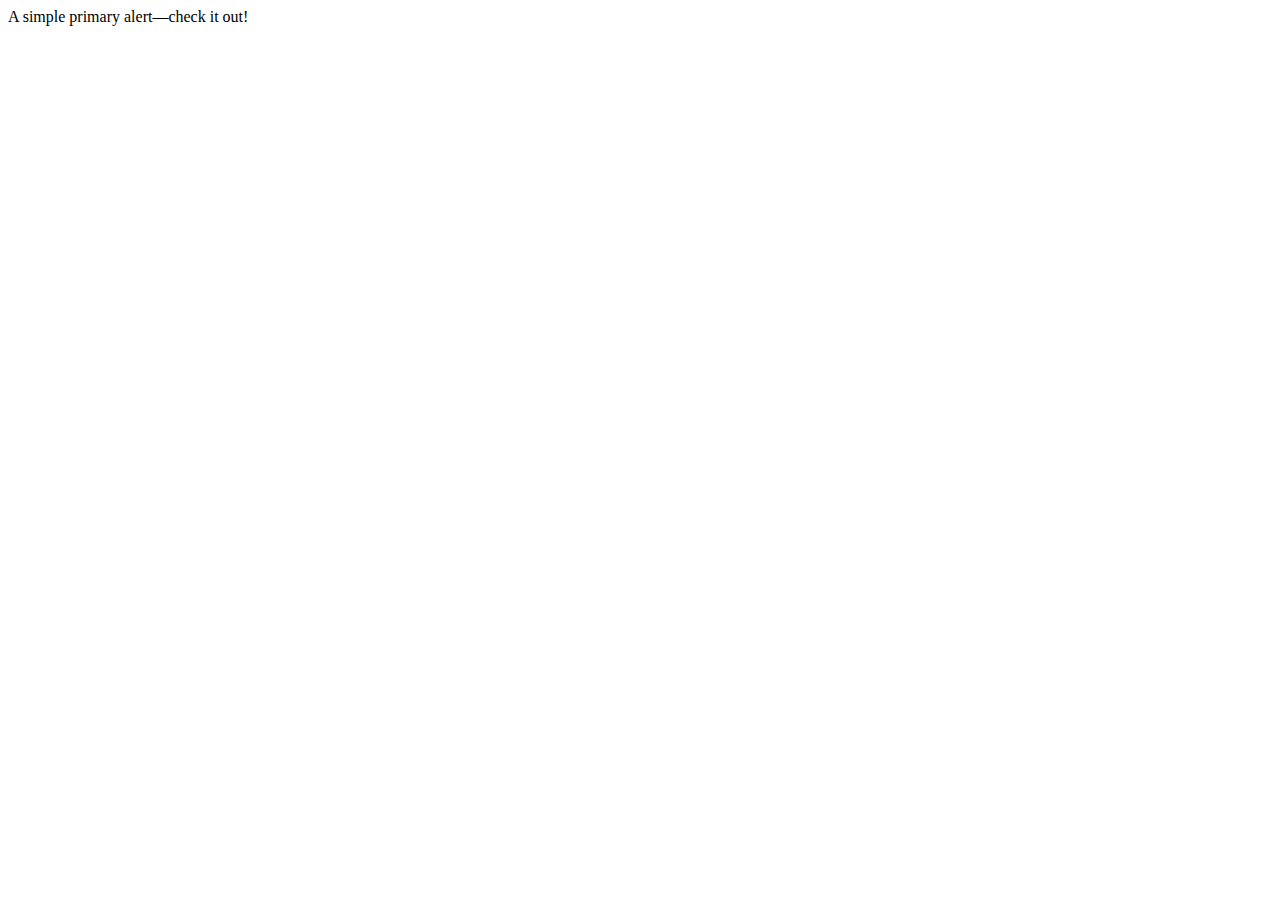
<file: index.html>
<!DOCTYPE html>
<hml>
<head>
<link href="https://cdn.jsdelivr.net/npm/bootstrap@5.2.0-beta1/dist/css/bootstrap.min.css" >
<div class="alert alert-primary" role="alert">
  A simple primary alert—check it out!
</div>
</head>
</html>
</file>
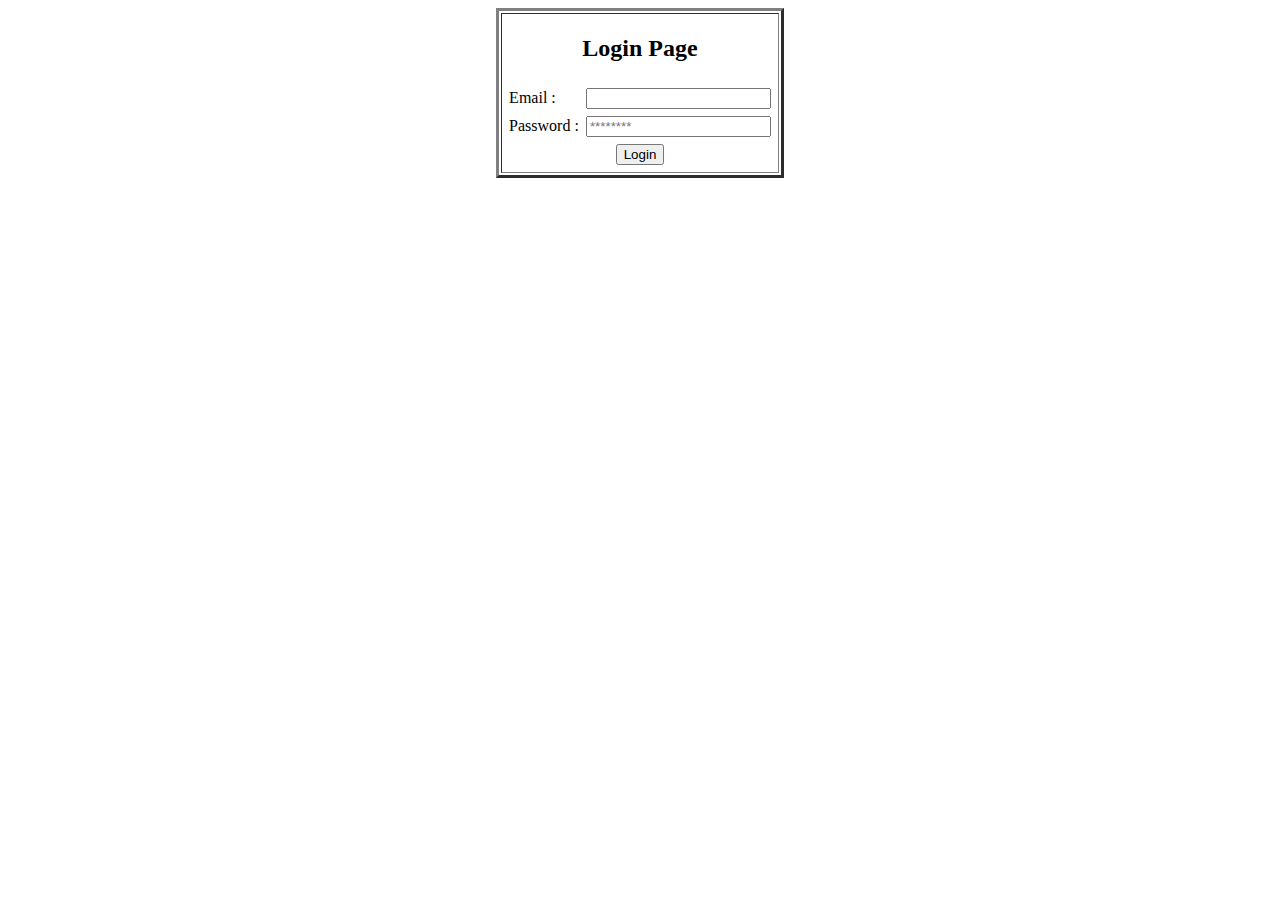
<file: Login Page.html>
<!DOCTYPE html>
<html>
<head>
<title> Login Page</title>
</head>
<body>
<center>
<table border="3">
<form>
<tr><td>
<table cellspadding="5" cellspacing="5">
<h2 align="center">Login Page</h2>
<tr><td>Email : </td><td><input type="text" name="email"></td></tr>
<tr><td>Password : </td><td><input type="password" placeholder="********"></td></tr>
<tr><td colspan="2" align="center"><input type="submit" value="Login"></td></tr>
</tr></td>
</form>
</table>
</center>
</body>
</html>
</file>
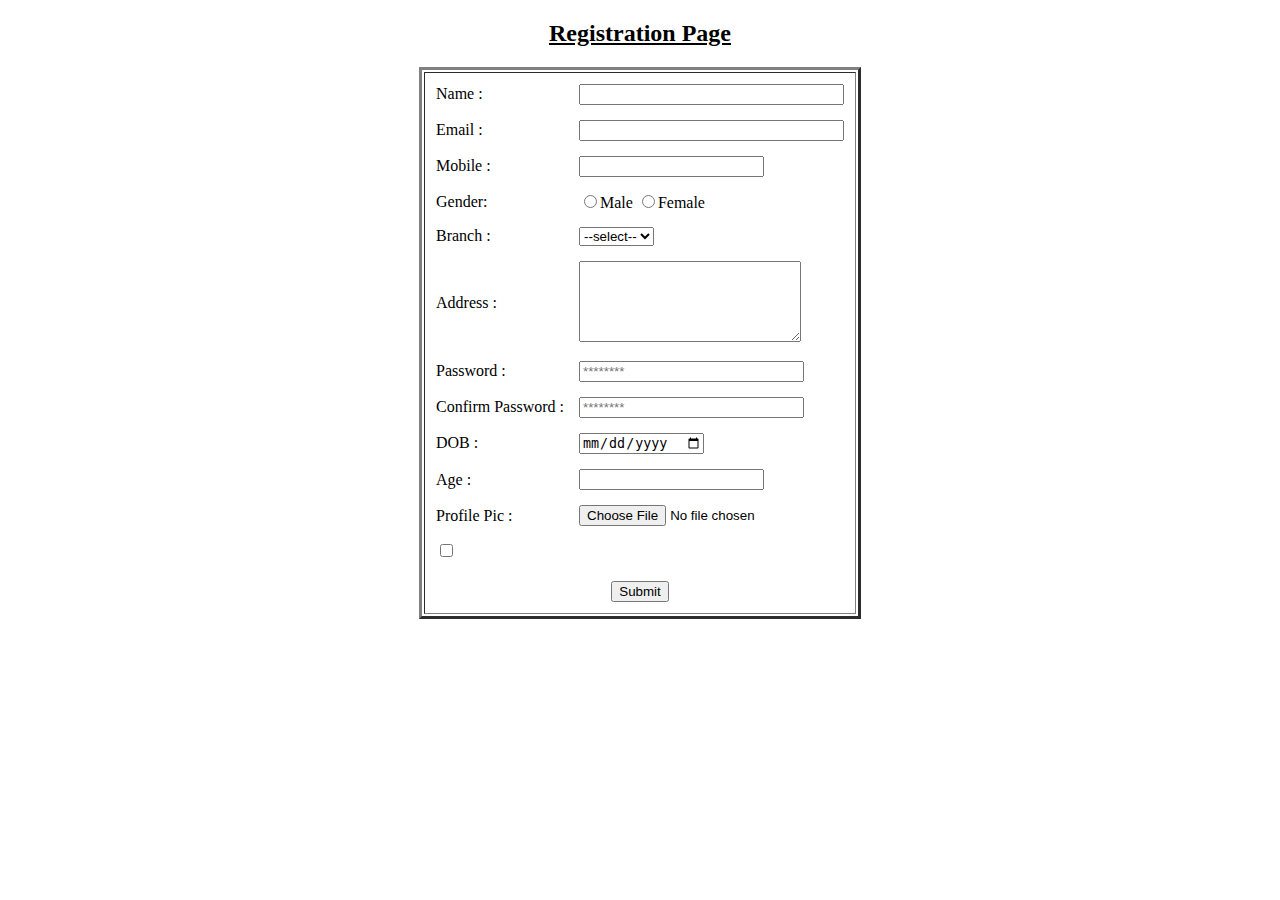
<file: Registration page.html>
<!DOCTYPE html>
<html>
<head>
<title>Registration Page</title>
<body>
<center>
<h2 align="centre"><u>Registration Page</u></h2>
<table border="3">
<form>
<tr><td>
<table cellspacing="5" cellpadding="5">
<tr><td>Name :</td><td><input type="text" size="30"/></td></tr>
<tr><td>Email :</td><td><input type="text" size="30" name="email"></td></tr>
<tr><td>Mobile :</td><td><input type="number" name="phone number" size="25"></td></tr>
<tr><td>Gender:</td>
<td><input type="radio" size="15" name="gen" value="m">Male
<input type="radio" name="gen" value="f">Female</td></tr>
<tr><td>Branch :</td>
<td><select name="Branch">
<option value="select">--select--</option>
<option value="cse">CSE</option>
<option value="ece">ECE</option>
<option value="civil">CIVIL</option>
<option value="mech">MECH</option>
<option value="eee">EEE</option>
</select>
<tr><td>Address :</td>
<td><textarea name="adrr" cols="25" rows="5"></textarea></td></tr>
<tr><td>Password :</td><td><input type="password" size="25" placeholder="********"/></td></tr>
<tr><td>Confirm Password :</td><td><input type="password" size="25" placeholder="********"/></td></tr>
<tr><td>DOB :</td><td><input type="date" name="DOB"/></td></tr>
<tr><td>Age : </td><td><input type="number" name="age"></td></tr>
<tr><td>Profile Pic :</td><td><input type="file" name="file"></td></tr>
<tr><td><input type="checkbox"></td><tr>
<tr><td colspan="2" align="center"><input type="submit" value="Submit"></td></tr>
</td></tr>
</form>
</table>
</center>
</body>
</html>
</file>
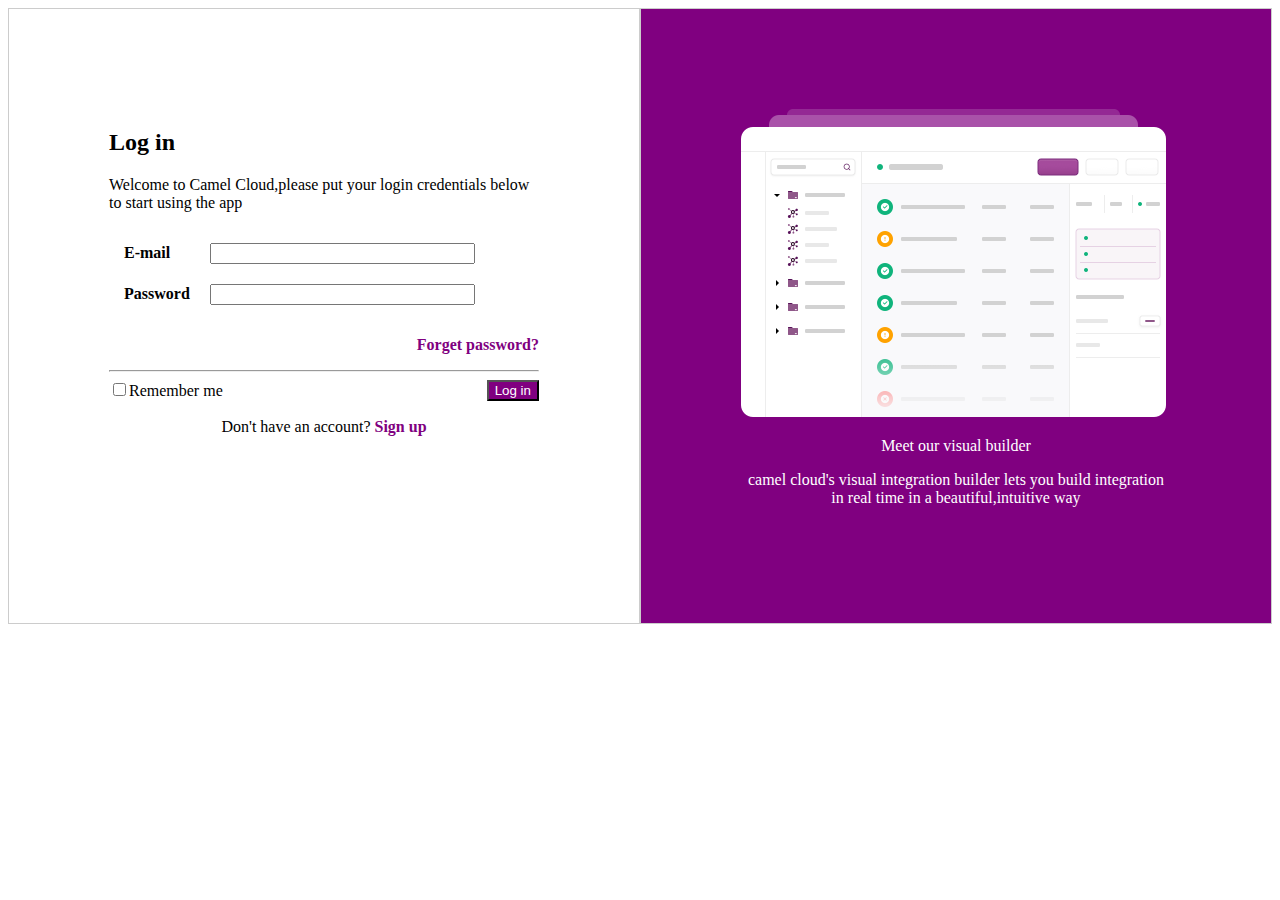
<file: CSS/Flex-box.html>
<!DOCTYPE html>
<html>
<head>
	<link rel="stylesheet" href="flexbox.css">
</head>
<body>
	<div class="container-1">
		<div class="box-1">
			<h2>Log in</h2>
			<p>Welcome to Camel Cloud,please put your login credentials below to start using the app</p>
			<table cellspacing="10" cellpadding="5">
	        <tr><td><strong>E-mail</strong></td><td><input type="email" size="30" name="email"/></td></tr>
	        <tr><td><strong>Password</strong></td><td><input type="password" size="30" name="pass"/></td></tr>
			</table>
			<p style="color:purple;text-align:right;"><strong>Forget password?</strong></p>
			<hr>
			<input type="checkbox" name="Remember me" value="on">Remember me
			<button type="submit" style="background-color:purple;float:right;color:white">Log in</button><br><br>
			<center><p style="text-align:center;margin:1;display:inline;">Don't have an account?</p>
				<p style="text-align:center;color:purple;margin:1;display:inline;" align="right"><strong>Sign up</strong></p>
			</center>
		</div>
		<div class="box-2" style="background-color:purple";>
			<img src="ControlHub.c38e37fd.png">
			<center><p style="color:white;text-align:center">Meet our visual builder</p></center>
			<p style="color:white;text-align:center;">camel cloud's visual integration builder lets you build integration in real time in a beautiful,intuitive way</p>
		</div>
	</div>
</body>
</html>
</file>
<file: CSS/flexbox.css>
.container-1{
	display:flex;
	flex-direction:row;
}
.container-1 div{
	border: 1px #ccc solid;
	padding: 100px;
}
.box-1{
	flex: 50;
	order: 50;
}
.box-2{
	flex: 50;
	order: 50;
}
.center{
	display: block;
	margin-left: auto;
	margin-right: auto;
	width: 50%;
}
</file>
